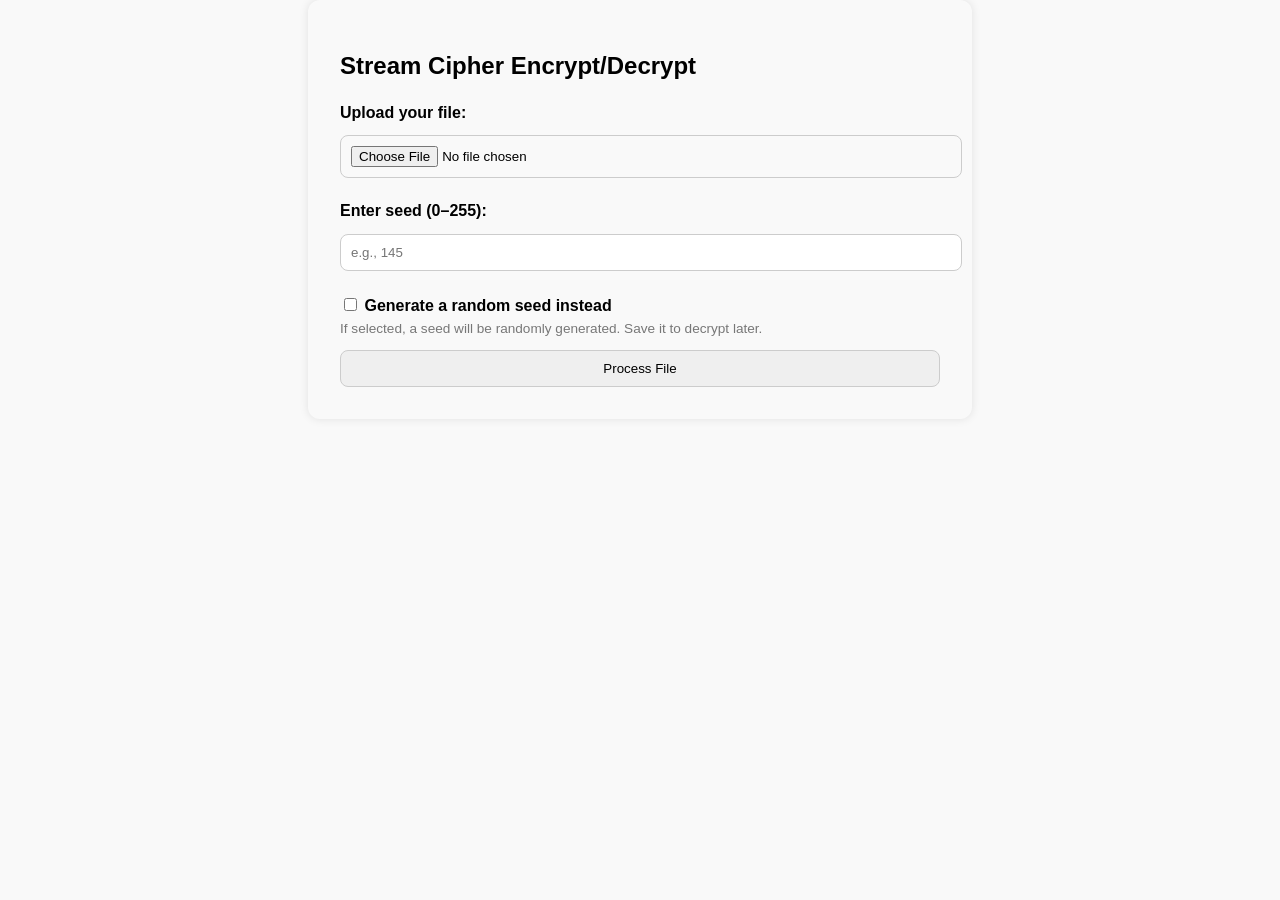
<file: template/index.html>
<!DOCTYPE html>
<html lang="en">
<head>
    <meta charset="UTF-8">
    <title>Stream Cipher Processor</title>
    <style>
        body {
            font-family: sans-serif;
            background: #f9f9f9;
            padding: 2em;
            max-width: 600px;
            margin: auto;
            border-radius: 12px;
            box-shadow: 0 0 10px rgba(0,0,0,0.1);
        }
        input[type="file"],
        input[type="number"],
        button {
            width: 100%;
            padding: 0.75em;
            margin-top: 1em;
            border: 1px solid #ccc;
            border-radius: 8px;
        }
        label {
            margin-top: 1.5em;
            display: block;
            font-weight: bold;
        }
        .note {
            font-size: 0.85em;
            color: #777;
            margin-top: 0.5em;
        }
    </style>
</head>
<body>
    <h2>Stream Cipher Encrypt/Decrypt</h2>
    <form method="POST" enctype="multipart/form-data">
        <label for="file">Upload your file:</label>
        <input type="file" name="file" required>

        <label for="seed">Enter seed (0–255):</label>
        <input type="number" name="seed" min="0" max="255" placeholder="e.g., 145">

        <label>
            <input type="checkbox" name="generate_seed" value="true">
            Generate a random seed instead
        </label>
        <div class="note">If selected, a seed will be randomly generated. Save it to decrypt later.</div>

        <button type="submit">Process File</button>
    </form>
</body>
</html>
</file>
